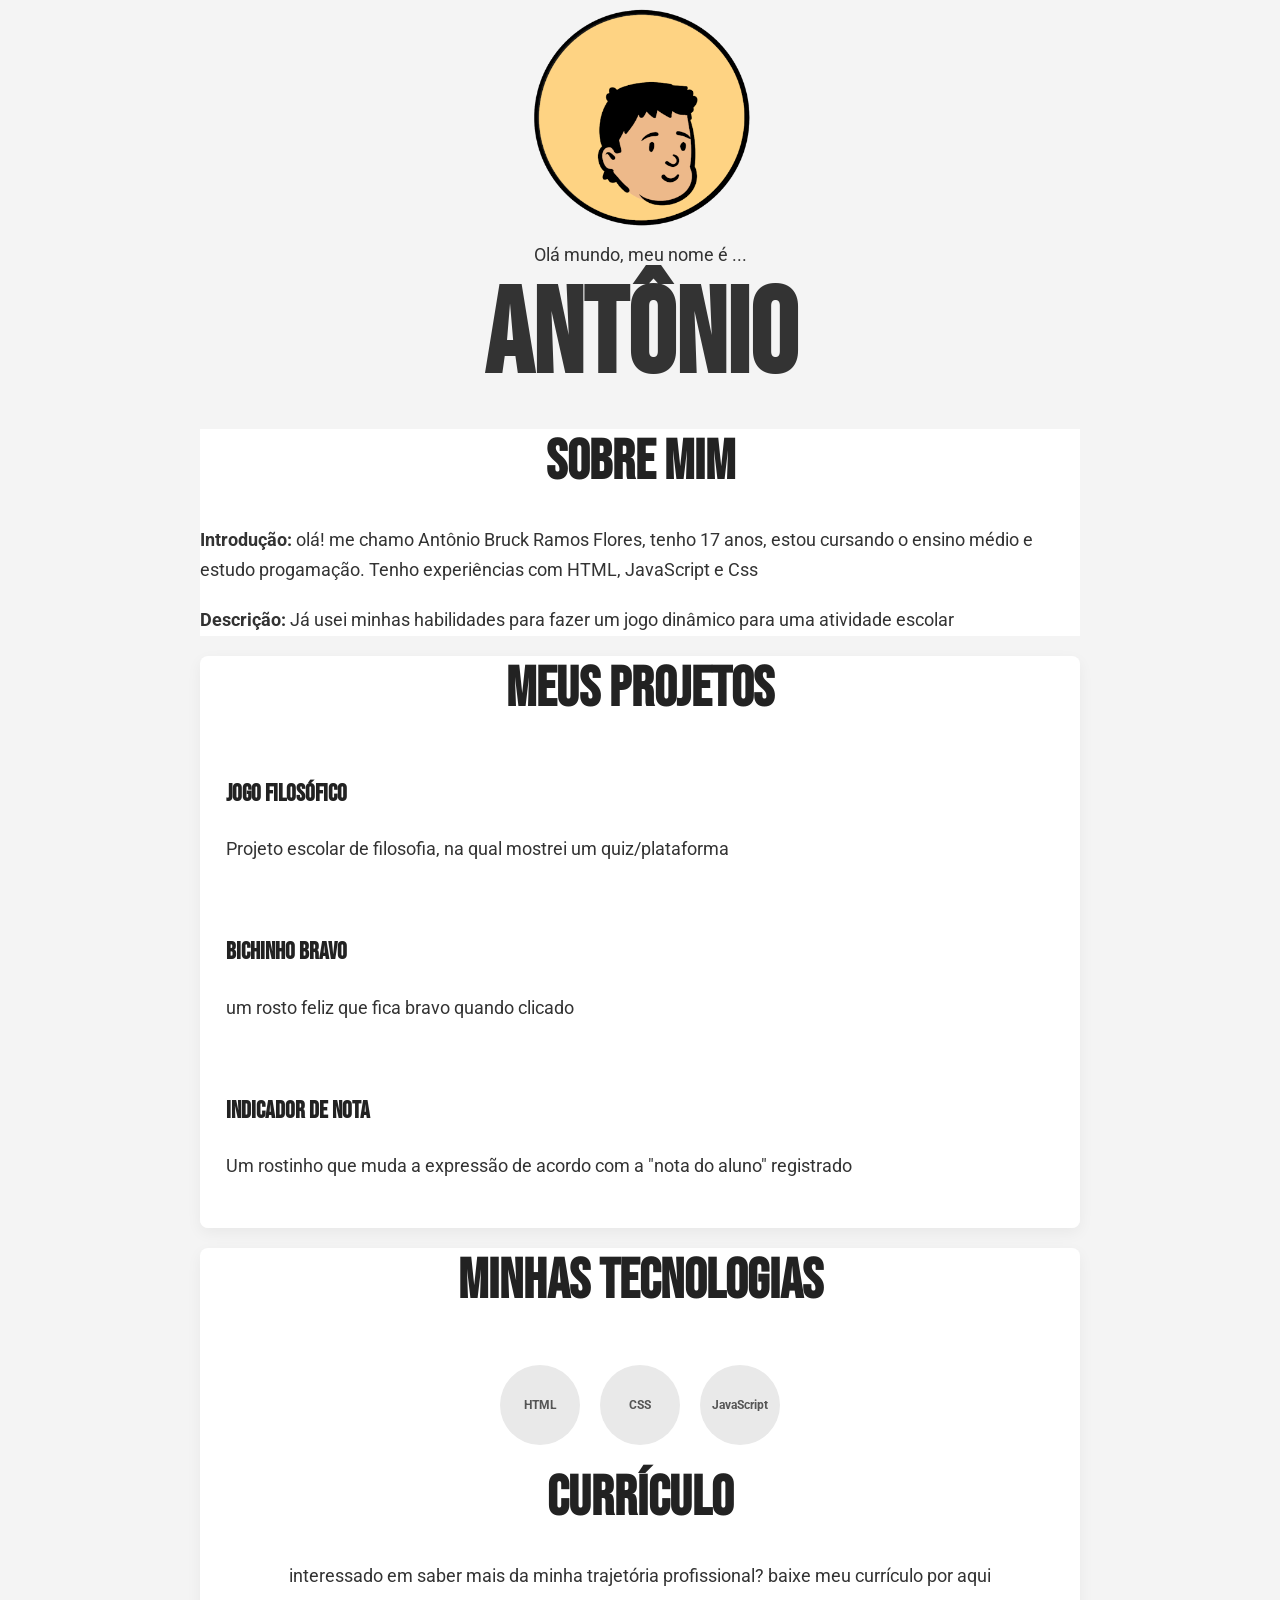
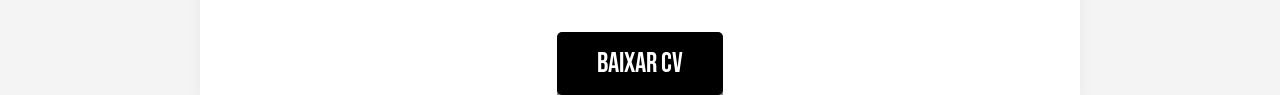
<file: index.html>
<!DOCTYPE html>
<html lang="pt-br">
<head>
    <meta charset="UTF-8">
    <meta name="viewport" content="width=device-width, initial-scale=1.0">
    <title>Portifólio - Antonio </title>
    <link rel="stylesheet" href="style.css">
</head>
<body> 
    <header id="hero-wrapper">
<div class="carta-circular">
    <img src="imgs/imagem_avatar.png" alt="avatar"/>
</div>
<p>Olá mundo, meu nome é ...</p>
<h1>ANTÔNIO</h1>
    </header>
    <main>
        <section class="content-section" id="projetos">
     <h2>Sobre mim</h2>
     <p> 
     <strong>Introdução:</strong> olá! me chamo Antônio Bruck Ramos Flores, tenho 17 anos, estou cursando o ensino médio e estudo progamação. Tenho experiências com HTML, JavaScript e Css
     </p>
     <p>
        <strong>Descrição:</strong> Já usei minhas habilidades para fazer um jogo dinâmico para uma atividade escolar
     </p>
        </section>

        <Section class="content-section" id="projetos">
     <h2>Meus projetos</h2>
     <div class="project-grid"></div>
     <a href="https://gd.games/antoniomorgan/blaise-adventures" class="project-card">
        <h3>Jogo filosófico</h3>
        <p>Projeto escolar de filosofia, na qual mostrei um quiz/plataforma</p>
     </a>
     <div class="project-grid"></div>
     <a href="https://editor.p5js.org/AntonyFlores/full/nnNzW9mIF" class="project-card">
        <h3>Bichinho Bravo</h3>
        <p>um rosto feliz que fica bravo quando clicado</p>
     </a>
     <div class="project-grid"></div>
     <a href="https://editor.p5js.org/AntonyFlores/full/W4Y2pLvhy" class="project-card">
        <h3>Indicador de nota</h3>
        <p>Um rostinho que muda a expressão de acordo com a "nota do aluno" registrado</p>
     </a>
     </Section>

     <div class="content-section" id="tecnologias">
        <h2>Minhas tecnologias</h2>
        <div class="tech-icons">
        <div class="tech-icon">HTML</div>
        <div class="tech-icon">CSS</div>
        <div class="tech-icon">JavaScript</div>
     </div>
        </Section>

        <section class="content-section" id="currículo">
            <h2>currículo</h2>
            <p style="text-align: center;">
                interessado em saber mais da minha trajetória profissional? baixe meu currículo por aqui
            </p>
            <div class="cv-button-container">
                <a href="#" class="cv-button" download>baixar CV</a>
            </div>
        </section>
</body>
</html>
</file>
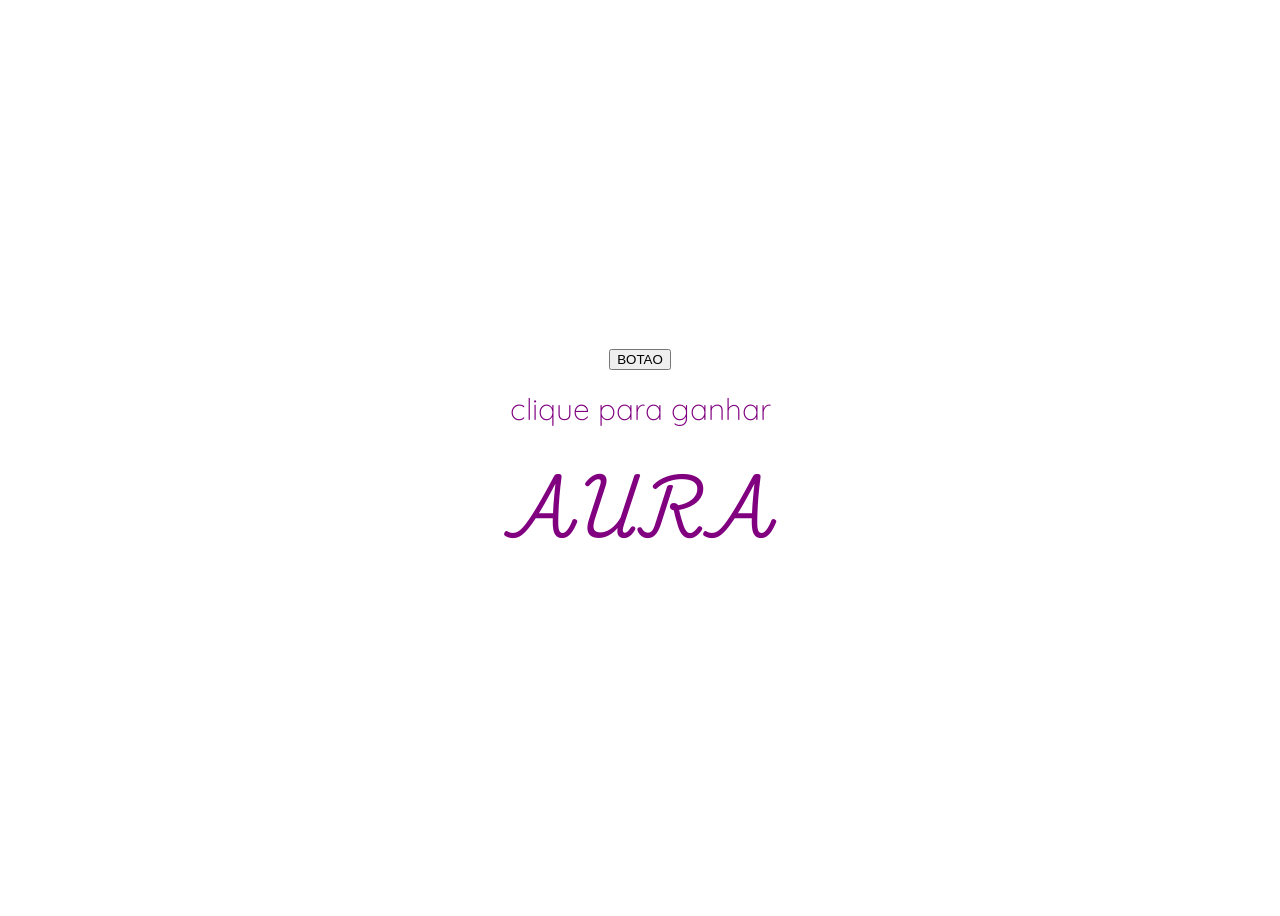
<file: blabla.html>
<!DOCTYPE html>
<html lang="en">
<head>
    <meta charset="UTF-8">
    <meta name="viewport" content="width=device-width, initial-scale=1.0">
    <title>aquecimento</title>
    <link rel="stylesheet" href="estilo.css"/>
</head>
<body>
    <button onclick="removerElemento()"> BOTAO </button>
    <script>
        function removerElemento () {
        document.getElementById("texto-colorido").remove();
        }
    </script>

     <h1 id=> clique para ganhar </h1>
    <p id="texto-colorido"> AURA </p> 
</body>
</html>
</file>
<file: style.css>
@import url('https://fonts.googleapis.com/css2?family=Bebas+Neue&display=swap');
@import url('https://fonts.googleapis.com/css2?family=Roboto:wght@400;700&display=swap');

* {
    box-sizing: border-box;
}

body {
margin: 0;
font-family: 'roboto', 'sans-serif';
background-color: #f4f4f4;
color: #333;
padding: 0 200px;
}

#hero-wrapper {
display: flex;
flex-direction: column;
justify-content: center;
align-items: center;
min-height: 10vh;
}

#hero-wrapper p{
margin: 0;
font-size: large;
}

#hero-wrapper h1{
font-size: 120px;
font-family: "Bebas Neue", sans-serif;
margin: 0;
}

#hero-wrapper img{
width: 240px;
height: 240px;
}

main{
width: 100%;
padding-top: 20px;
}

.content-section {
padding: 60px,20px;
max-width: 900px;
margin: 0 auto;
background-color: white;
}

.content-section + .content-section {
    margin-top: 20px;
    border-radius: 8px;
    box-shadow: 0 5px 15px rgba(0, 0, 0, 0.05);
}

.content-section h2 {
    font-family: "Bebas Neue", sans-serif;
    font-size: 56px;
    text-align: center;
    margin-top: 0;
    margin-bottom: 30px;
    color: #222;
}

.content-section p {
    font-size: 1.1rem;
    line-height: 1.7;
    margin-bottom: 20px;
}

.project-grid {
    display: grid;
    grid-template-columns: repeat(auto-fit, minmax(280px, 1fr));
    gap: 25px;
}

.project-card {
    text-decoration: none;
    color: inherit;
    display: flex;
    flex-direction: column;
    border: 1px solid #ffff;
    border-radius: 8px;
    padding: 25px;
    box-shadow: 0 0px 0px rgba(0,0,0,0.5);
     transition: transform 0.3s ease, box-shadow 0.3s ease; 
}

.project-card:hover{
    transform: translateY(-5px);
    box-shadow: 0 10px 12px rgba(0, 0, 0, 0.2);
}

.project-card h3 {
    font-family: "Bebas Neue", sans-serif;
    font-size: 24px;
    margin-top: 0;
    margin-bottom: 10px;
    color: #222;
}

.tech-icons {
    display: flex;
    flex-wrap: wrap;
    justify-content: center;
    gap: 20px;
    padding: 20px 0;
}

.tech-icon {
    width: 80px;
    height: 80px;
    background-color: #e9e9e9;
    border-radius: 50%;
    display: flex;
    justify-content: center;
    align-items: center;
    font-size: 12px;
    color: #555;
    font-weight: 700;
    text-align: center;
    padding: 5px;
}

.tech-icon img {
    width: 50px;
    height: 50px;
    object-fit: contain;
}

.cv-button-container {
    text-align: center;
    margin-top: 40px;
}

.cv-button {
    display: inline-block;
    padding: 15px 40px;
    background-color: black;
    color: white;
    text-decoration: none;
    font-family: "Bebas Neue", sans-serif;
    font-size: 28px;
    border-radius: 5px;
    transition: background-color 0.3s, transform 0.3s;
    box-shadow: 0px 5px 0px #888;
}

.cv-button:hover {
    background-color: #333;
    transform: translateY(-10px);
    box-shadow: 0px 7px 0px #888;
}


@media (max-width: 768px) {
    #hero-wrapper h1 {
        font-size: 72px;
    }

    #hero-wrapper img {
        width: 180px;
        height: 180px;
    }

    .content-section {
        padding: 40px 15px;
    }

    .content-section h2 {
        font-size: 40px;
    }
}
</file>
<file: estilo.css>
@import url('https://fonts.googleapis.com/css2?family=Playwrite+NO:wght@100..400&family=Quicksand:wght@300..700&display=swap');
    
 Body{
        display: flex;
        gap:20px;
        flex-direction: column;
        justify-content: center;
        align-items: center;
        min-height: 100vh;
    }
     p{
        color:purple;
        font-size: 64px;
        font-family: "Playwrite NO", cursive;
        margin: 0;
    }

    h1{
        color:purple;
        font-size: 30px;
        font-family: "Quicksand", sans-serif;
        font-weight: 300;
        margin: 0;
    }
</file>
